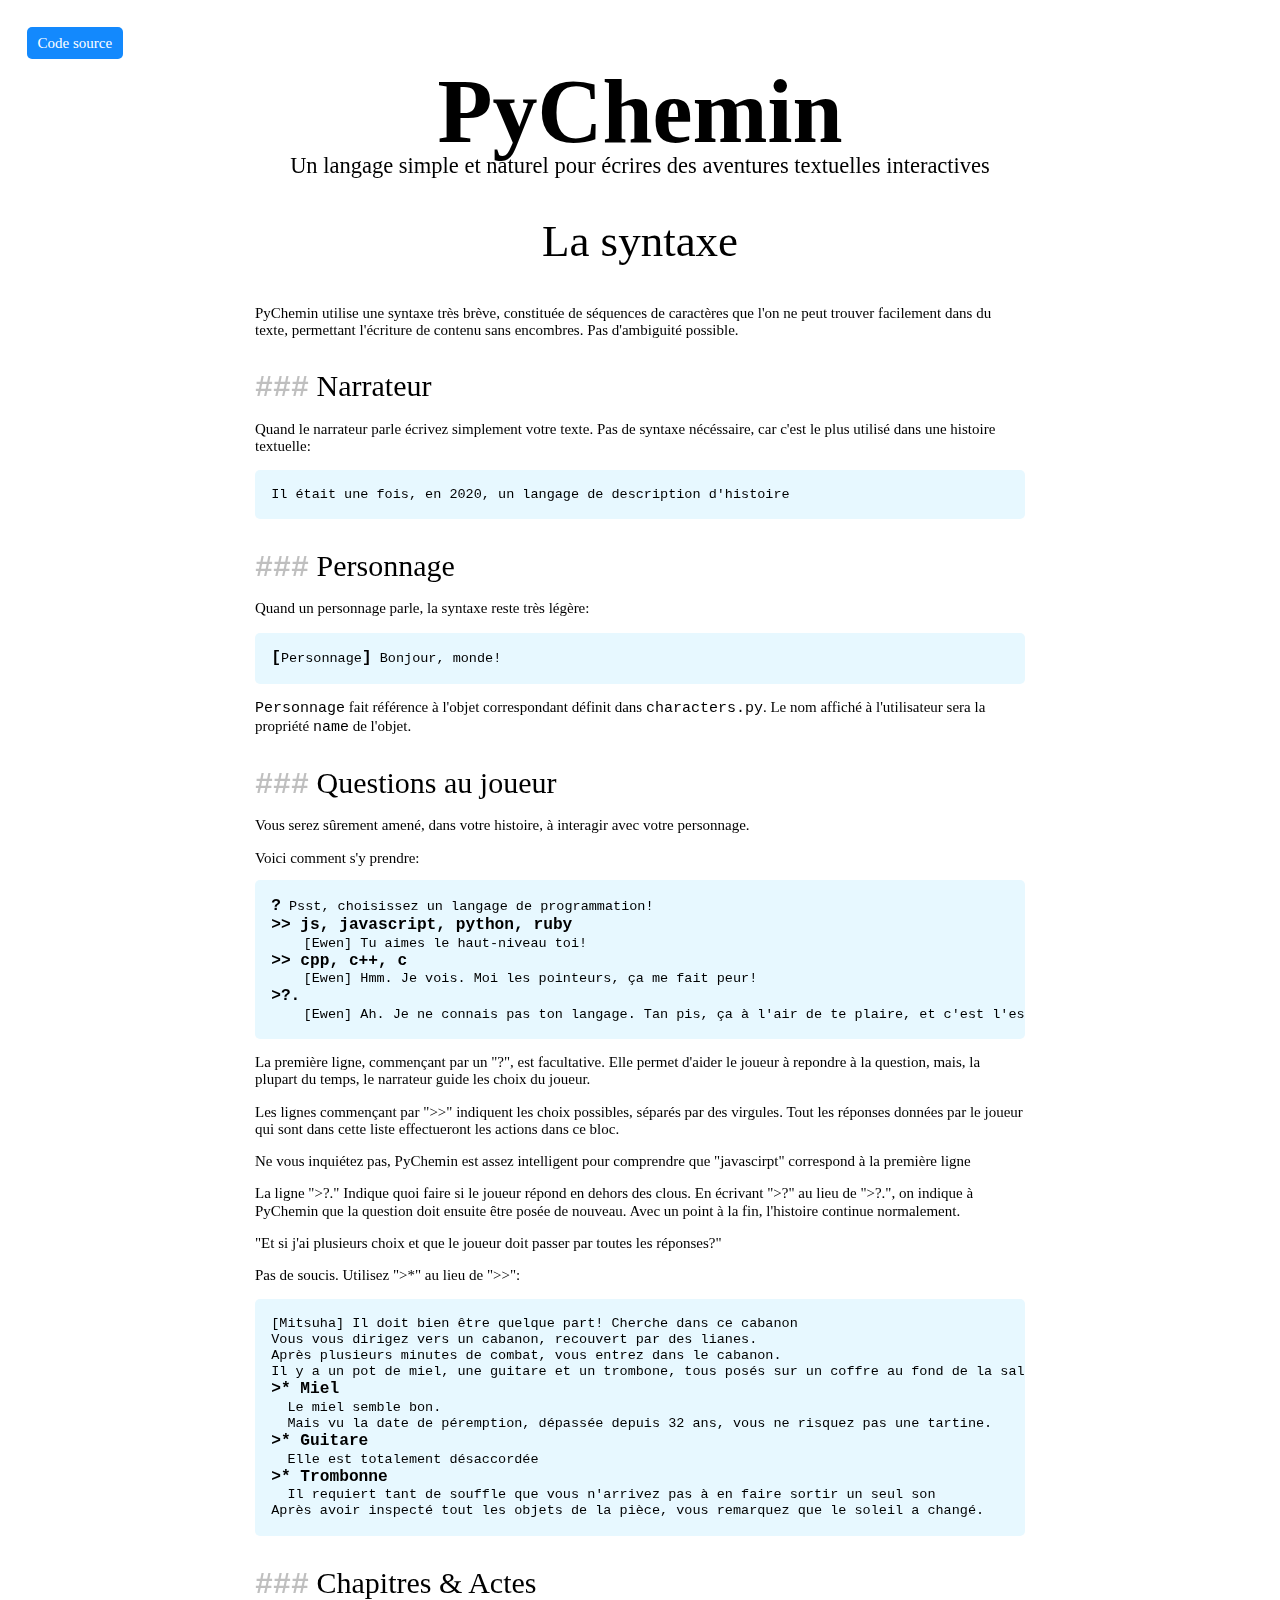
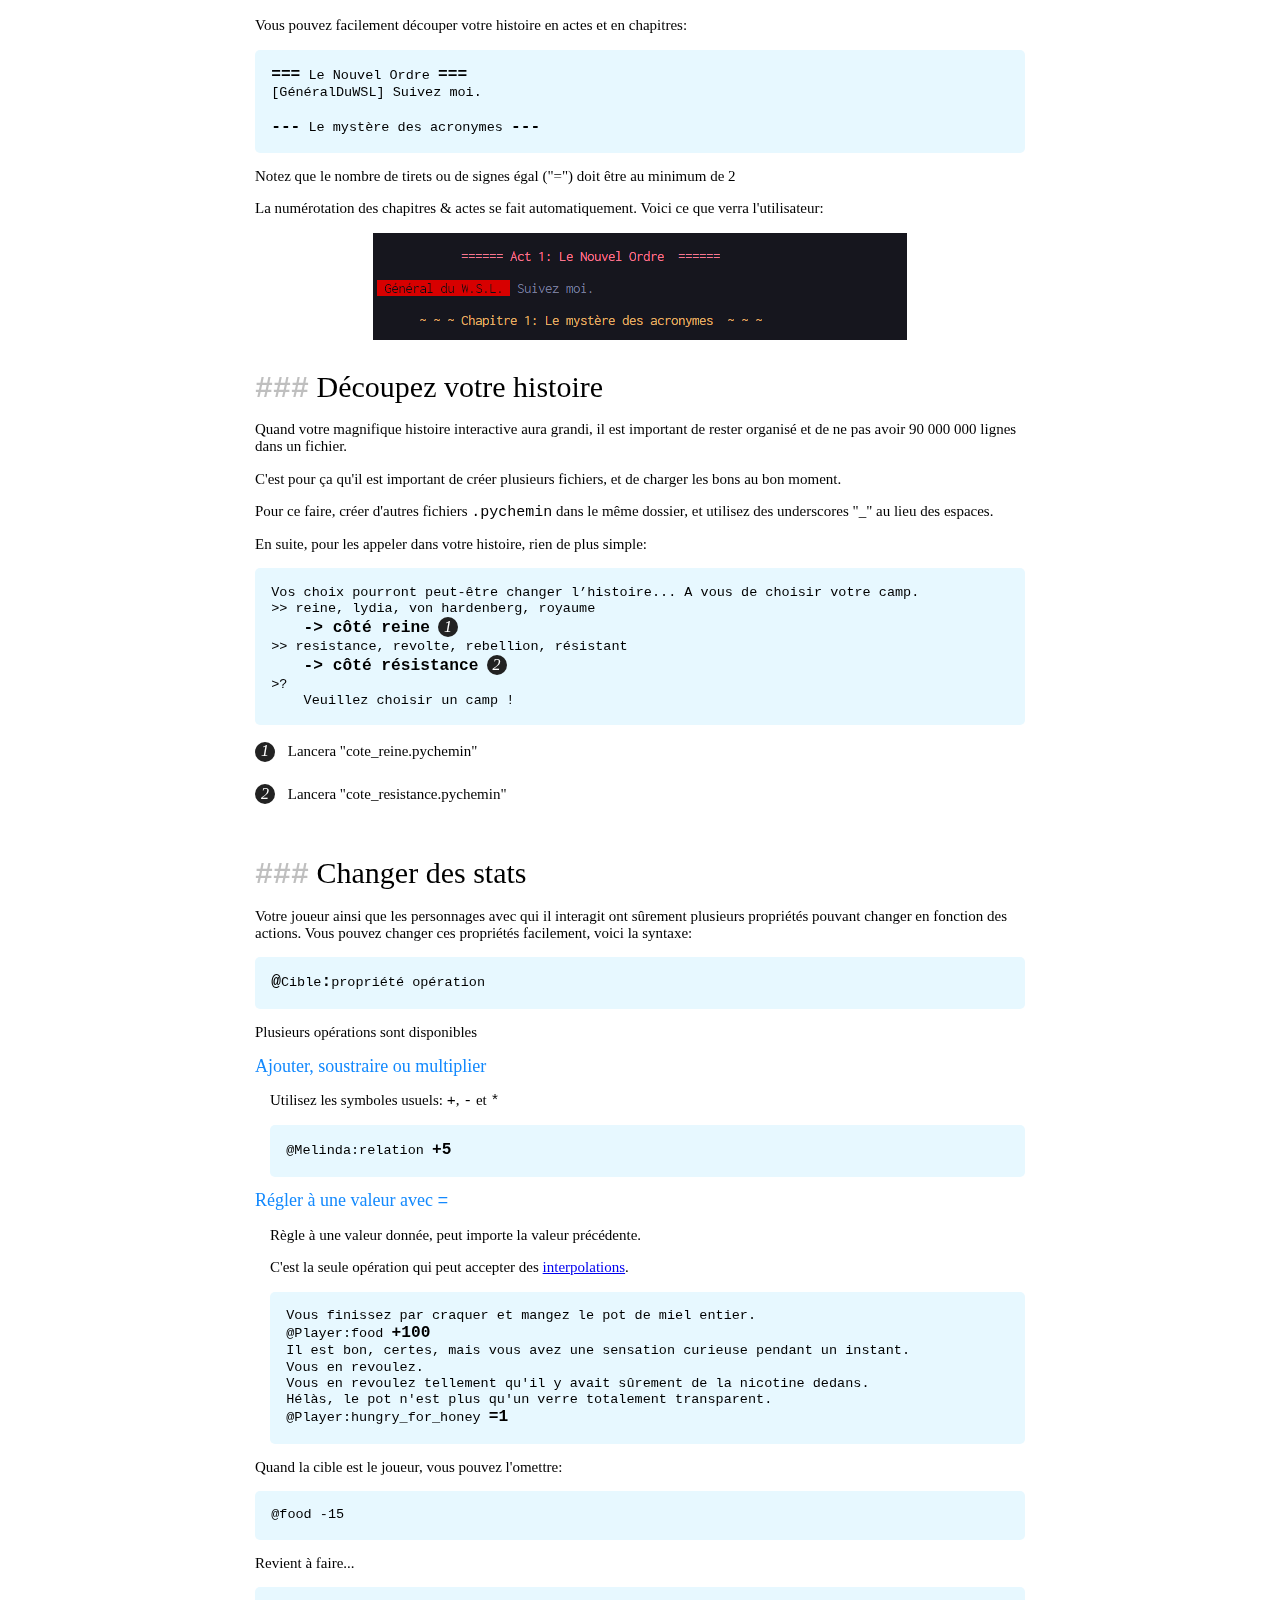
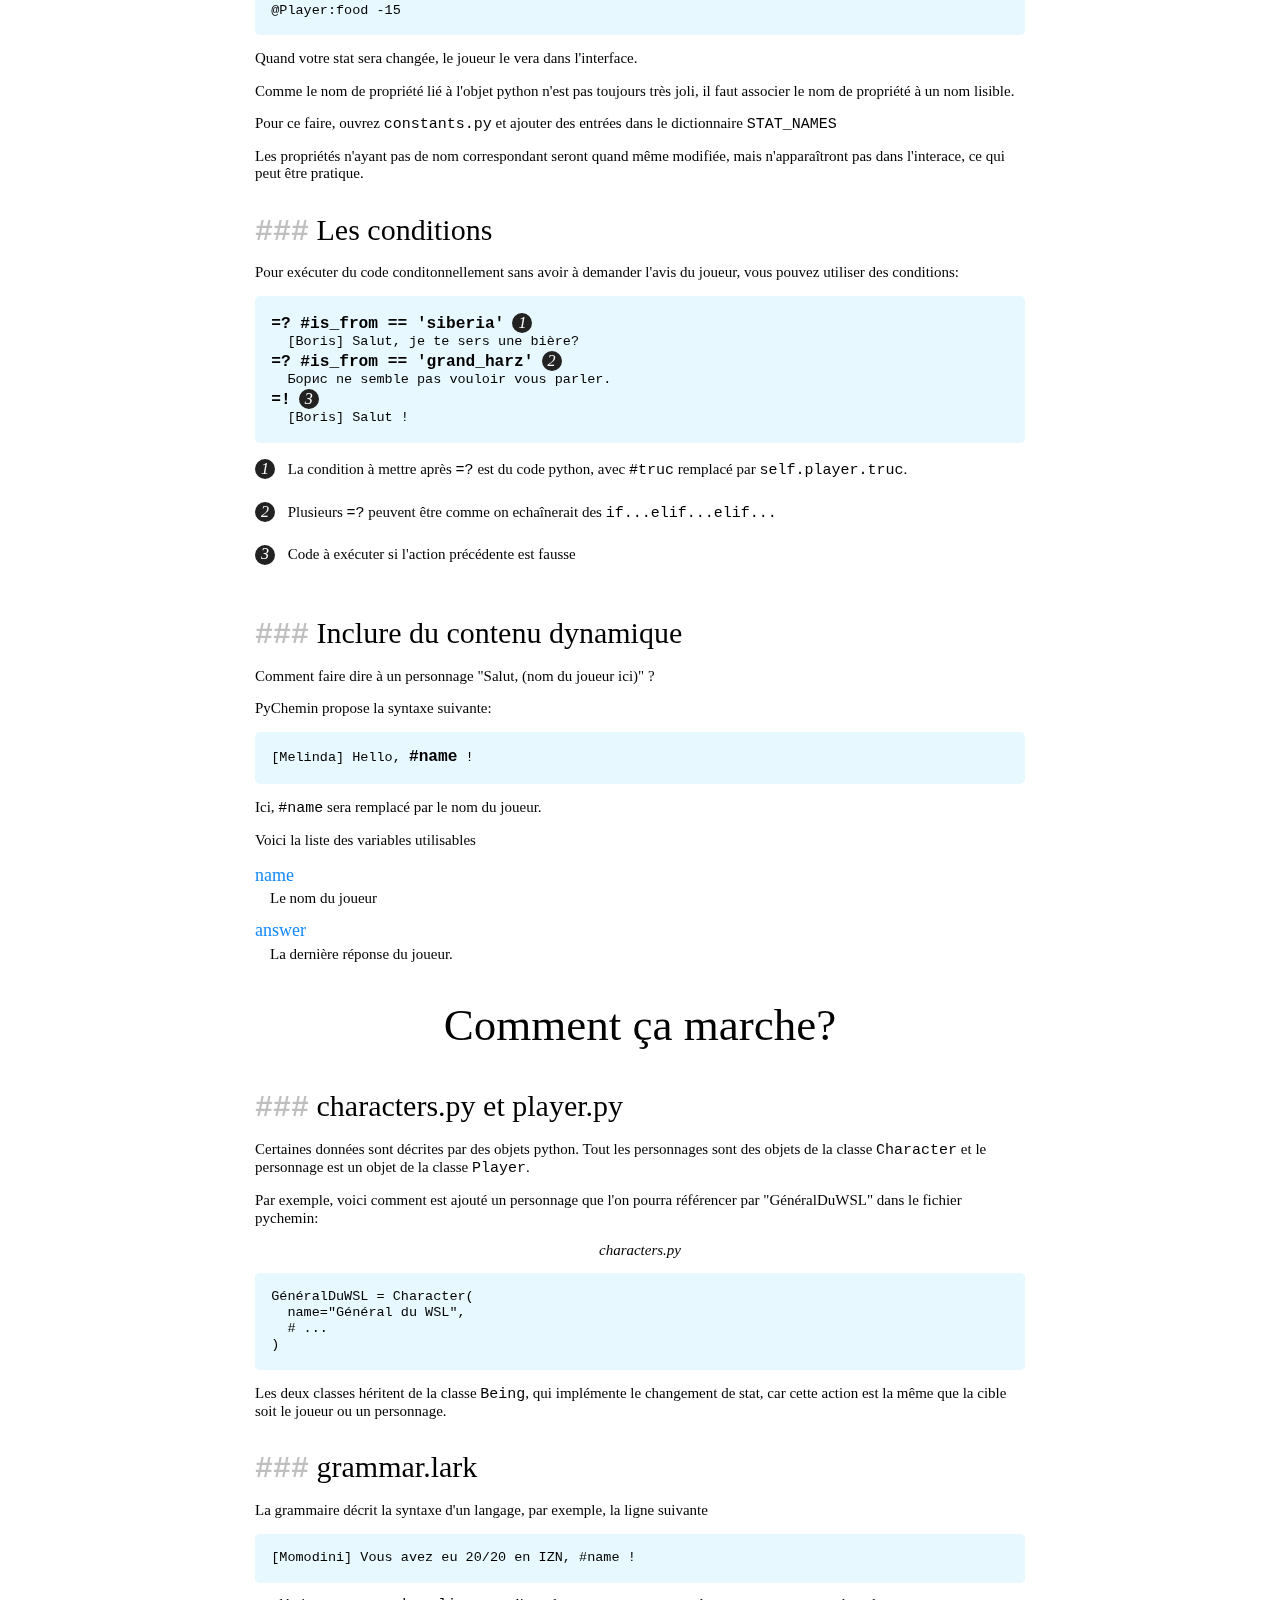
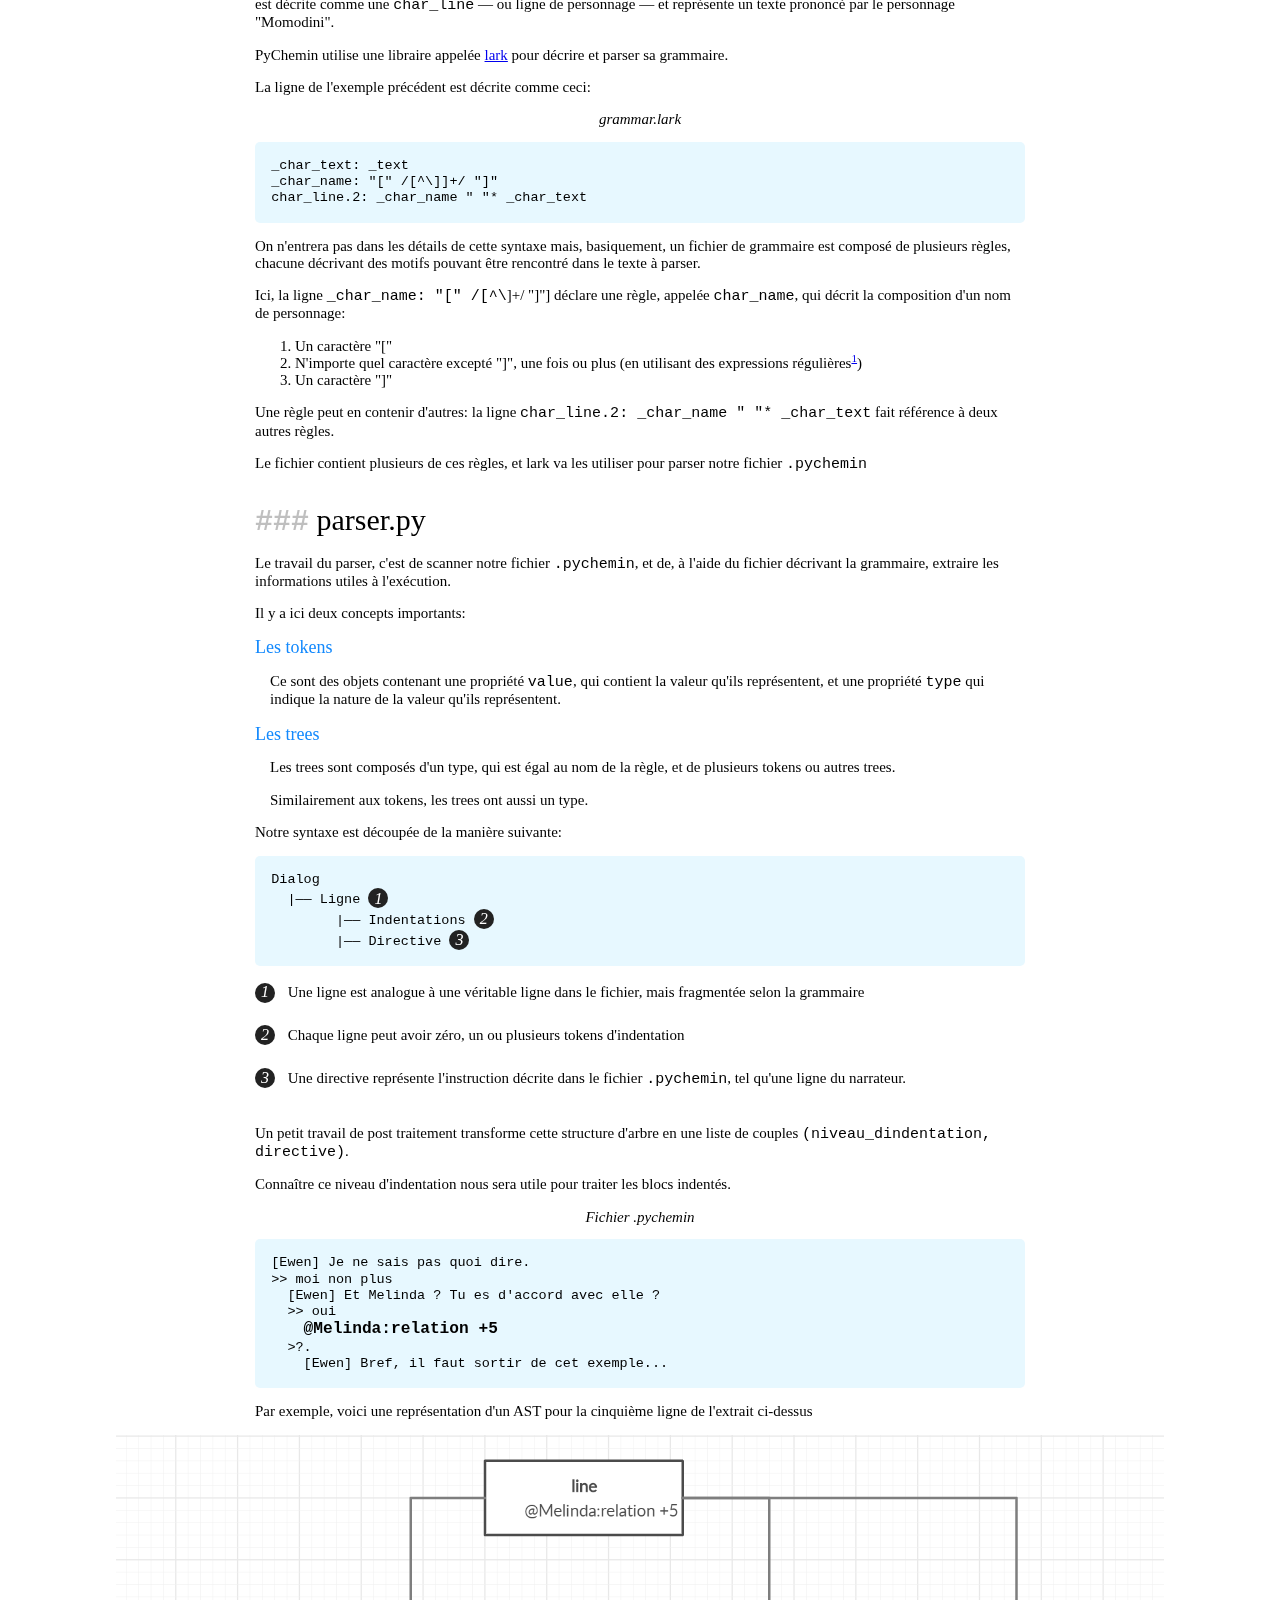
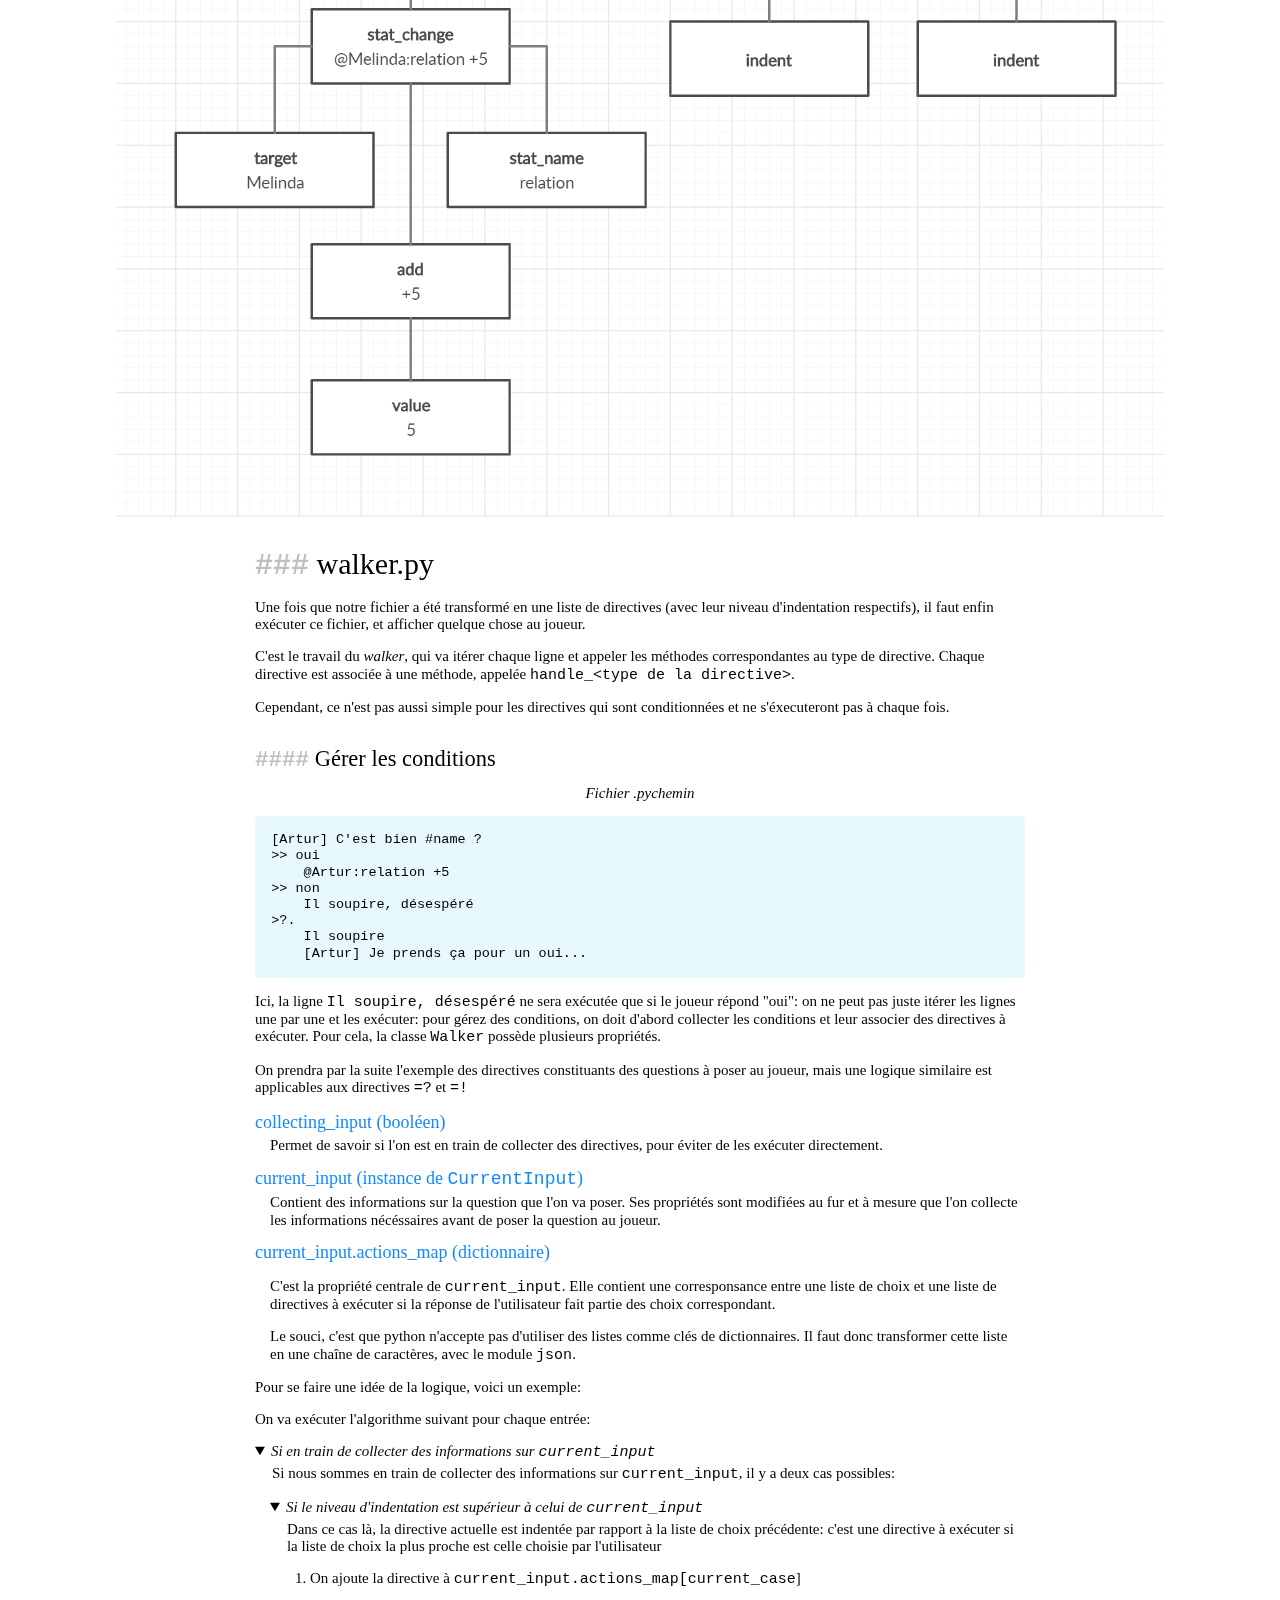
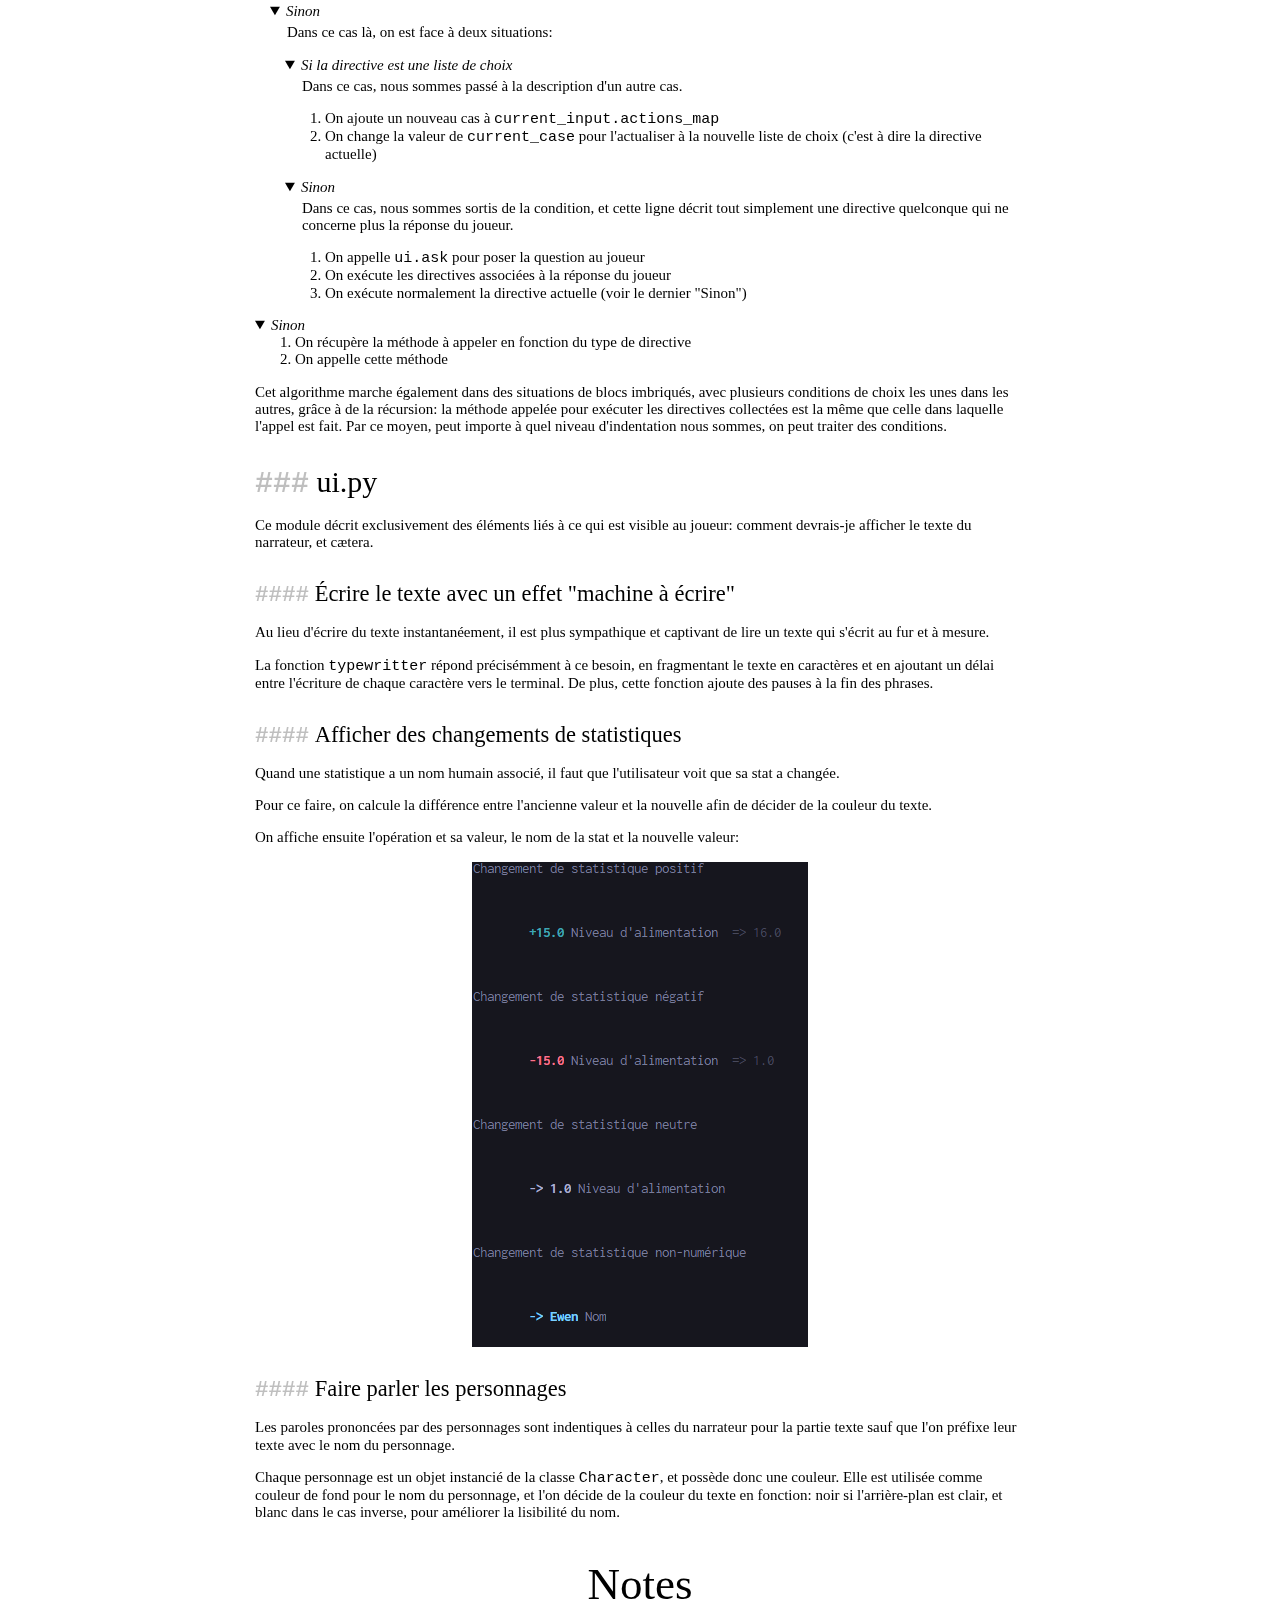
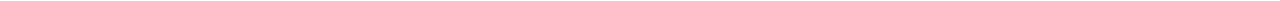
<file: docs/index.html>
<!DOCTYPE html>
<html lang="en">
  <head>
    <meta charset="UTF-8"/>
    <meta name="viewport" content="width=device-width, initial-scale=1.0"/>
    <link rel="stylesheet" href="pychemin.css"/>
    <title>PyChemin</title>
  </head>
  <body>
    <h1>PyChemin</h1>
    <p class="intro">Un langage simple et naturel pour écrires des aventures textuelles interactives</p><a class="fixed btn" href="//github.com/ewen-lbh/hyperis">Code source</a>
    <h2>La syntaxe</h2>
    <p>PyChemin utilise une syntaxe très brève, constituée de séquences de caractères que l'on ne peut trouver facilement dans du texte, permettant l'écriture de contenu sans encombres. Pas d'ambiguité possible.</p>
    <h3>Narrateur</h3>
    <p>Quand le narrateur parle écrivez simplement votre texte. Pas de syntaxe nécéssaire, car c'est le plus utilisé dans une histoire textuelle:</p>
    <pre>Il était une fois, en 2020, un langage de description d'histoire</pre>
    <h3>Personnage</h3>
    <p>Quand un personnage parle, la syntaxe reste très légère:</p>
    <pre><strong>[</strong>Personnage<strong>]</strong> Bonjour, monde!</pre>
    <p><code>Personnage</code> fait référence à l'objet correspondant définit dans <code>characters.py</code>. Le nom affiché à l'utilisateur sera la propriété <code>name</code> de l'objet.</p>
    <h3>Questions au joueur</h3>
    <p>Vous serez sûrement amené, dans votre histoire, à interagir avec votre personnage.</p>Voici comment s'y prendre:
    <pre><strong>?</strong> Psst, choisissez un langage de programmation!
<strong>>> js, javascript, python, ruby</strong>
    [Ewen] Tu aimes le haut-niveau toi!
<strong>>> cpp, c++, c</strong>
    [Ewen] Hmm. Je vois. Moi les pointeurs, ça me fait peur!
<strong>>?.</strong>
    [Ewen] Ah. Je ne connais pas ton langage. Tan pis, ça à l'air de te plaire, et c'est l'essentiel!</pre>
    <p>La première ligne, commençant par un "?", est facultative. Elle permet d'aider le joueur à repondre à la question, mais, la plupart du temps, le narrateur guide les choix du joueur.</p>
    <p>Les lignes commençant par ">>" indiquent les choix possibles, séparés par des virgules. Tout les réponses données par le joueur qui sont dans cette liste effectueront les actions dans ce bloc.</p>
    <p>Ne vous inquiétez pas, PyChemin est assez intelligent pour comprendre que "javascirpt" correspond à la première ligne</p>
    <p>La ligne ">?." Indique quoi faire si le joueur répond en dehors des clous. En écrivant ">?" au lieu de ">?.", on indique à PyChemin que la question doit ensuite être posée de nouveau. Avec un point à la fin, l'histoire continue normalement.</p>
    <p>"Et si j'ai plusieurs choix et que le joueur doit passer par toutes les réponses?"</p>
    <p>Pas de soucis. Utilisez ">*" au lieu de ">>":</p>
    <pre>[Mitsuha] Il doit bien être quelque part! Cherche dans ce cabanon
Vous vous dirigez vers un cabanon, recouvert par des lianes.
Après plusieurs minutes de combat, vous entrez dans le cabanon.
Il y a un pot de miel, une guitare et un trombone, tous posés sur un coffre au fond de la salle.
<strong>>* Miel</strong>
  Le miel semble bon. 
  Mais vu la date de péremption, dépassée depuis 32 ans, vous ne risquez pas une tartine.
<strong>>* Guitare</strong>
  Elle est totalement désaccordée
<strong>>* Trombonne</strong>
  Il requiert tant de souffle que vous n'arrivez pas à en faire sortir un seul son
Après avoir inspecté tout les objets de la pièce, vous remarquez que le soleil a changé.
</pre>
    <h3>Chapitres & Actes</h3>
    <p>Vous pouvez facilement découper votre histoire en actes et en chapitres:
      <pre><strong>===</strong> Le Nouvel Ordre <strong>===</strong>
[GénéralDuWSL] Suivez moi.

<strong>---</strong> Le mystère des acronymes <strong>---</strong></pre>
      <p>Notez que le nombre de tirets ou de signes égal ("=") doit être au minimum de 2</p>
      <p>La numérotation des chapitres & actes se fait automatiquement. Voici ce que verra l'utilisateur:</p>
      <div class="image"><img src="./chapters_acts.png"/></div>
    </p>
    <h3>Découpez votre histoire</h3>
    <p>Quand votre magnifique histoire interactive aura grandi, il est important de rester organisé et de ne pas avoir 90 000 000 lignes dans un fichier. </p>
    <p>C'est pour ça qu'il est important de créer plusieurs fichiers, et de charger les bons au bon moment.</p>
    <p>Pour ce faire, créer d'autres fichiers <code>.pychemin</code> dans le même dossier, et utilisez des underscores "_" au lieu des espaces.</p>
    <p>En suite, pour les appeler dans votre histoire, rien de plus simple:</p>
    <pre>Vos choix pourront peut-être changer l’histoire... A vous de choisir votre camp.
>> reine, lydia, von hardenberg, royaume
    <strong>-> côté reine</strong> <em>1</em>
>> resistance, revolte, rebellion, résistant
    <strong>-> côté résistance</strong> <em>2</em>
>?
    Veuillez choisir un camp !</pre>
    <dl class="horizontal">
      <dt><em>1</em></dt>
      <dd>Lancera "cote_reine.pychemin"</dd><br/>
      <dt><em>2</em></dt>
      <dd>Lancera "cote_resistance.pychemin"</dd>
    </dl>
    <h3>Changer des stats</h3>
    <p>Votre joueur ainsi que les personnages avec qui il interagit ont sûrement plusieurs propriétés pouvant changer en fonction des actions. Vous pouvez changer ces propriétés facilement, voici la syntaxe:</p>
    <pre><strong>@</strong>Cible<strong>:</strong>propriété opération</pre>
    <p>Plusieurs opérations sont disponibles</p>
    <dl>
      <dt>Ajouter, soustraire ou multiplier</dt>
      <dd> 
        <p>Utilisez les symboles usuels: <code>+</code>, <code>-</code> et <code>*</code></p>
        <pre>@Melinda:relation <strong>+5</strong></pre>
      </dd>
      <dt>Régler à une valeur avec <code>=</code></dt>
      <dd>
        <p>Règle à une valeur donnée, peut importe la valeur précédente.</p>
        <p>C'est la seule opération qui peut accepter des <a href="#interpolations">interpolations</a>.</p>
        <pre>Vous finissez par craquer et mangez le pot de miel entier.
@Player:food <strong>+100</strong>
Il est bon, certes, mais vous avez une sensation curieuse pendant un instant.
Vous en revoulez.
Vous en revoulez tellement qu'il y avait sûrement de la nicotine dedans.
Hélàs, le pot n'est plus qu'un verre totalement transparent.
@Player:hungry_for_honey <strong>=1</strong></pre>
      </dd>
    </dl>
    <p>Quand la cible est le joueur, vous pouvez l'omettre:</p>
    <pre>@food -15</pre>
    <p>Revient à faire...</p>
    <pre>@Player:food -15</pre>
    <p>Quand votre stat sera changée, le joueur le vera dans l'interface.</p>
    <p>Comme le nom de propriété lié à l'objet python n'est pas toujours très joli, il faut associer le nom de propriété à un nom lisible.</p>
    <p>Pour ce faire, ouvrez <code>constants.py</code> et ajouter des entrées dans le dictionnaire <code>STAT_NAMES</code></p>
    <p>Les propriétés n'ayant pas de nom correspondant seront quand même modifiée, mais n'apparaîtront pas dans l'interace, ce qui peut être pratique.</p>
    <h3>Les conditions</h3>
    <p>Pour exécuter du code conditonnellement sans avoir à demander l'avis du joueur, vous pouvez utiliser des conditions:</p>
    <pre><strong>=? #is_from == 'siberia'</strong> <em>1</em>
  [Boris] Salut, je te sers une bière?
<strong>=? #is_from == 'grand_harz'</strong> <em>2</em>
  Борис ne semble pas vouloir vous parler.
<strong>=!</strong> <em>3</em>
  [Boris] Salut !</pre>
    <dl class="horizontal">
      <dt><em>1</em></dt>
      <dd>La condition à mettre après <code>=?</code> est du code python, avec <code>#truc</code> remplacé par <code>self.player.truc</code>.</dd><br/>
      <dt><em>2</em></dt>
      <dd>Plusieurs <code>=?</code> peuvent être comme on echaînerait des <code>if...elif...elif...</code></dd><br/>
      <dt><em>3</em></dt>
      <dd>Code à exécuter si l'action précédente est fausse</dd>
    </dl>
    <h3 id="interpolations">Inclure du contenu dynamique</h3>
    <p>Comment faire dire à un personnage "Salut, (nom du joueur ici)" ?</p>
    <p>PyChemin propose la syntaxe suivante:</p>
    <pre>[Melinda] Hello, <strong>#name</strong> !</pre>
    <p>Ici, <code>#name</code> sera remplacé par le nom du joueur.</p>
    <p>Voici la liste des variables utilisables</p>
    <dl>
      <dt>name</dt>
      <dd>Le nom du joueur</dd>
      <dt>answer</dt>
      <dd>La dernière réponse du joueur.</dd>
    </dl>
  </body>
  <h2>Comment ça marche?</h2>
  <h3>characters.py et player.py</h3>
  <p>Certaines données sont décrites par des objets python. Tout les personnages sont des objets de la classe <code>Character</code> et le personnage est un objet de la classe <code>Player</code>.</p>
  <p>Par exemple, voici comment est ajouté un personnage que l'on pourra référencer par "GénéralDuWSL" dans le fichier pychemin:</p>
  <div class="filename">characters.py</div>
  <pre>GénéralDuWSL = Character(
  name="Général du WSL",
  # ...
)</pre>
  <p>Les deux classes héritent de la classe <code>Being</code>, qui implémente le changement de stat, car cette action est la même que la cible soit le joueur ou un personnage.</p>
  <h3>grammar.lark</h3>
  <p>La grammaire décrit la syntaxe d'un langage, par exemple, la ligne suivante
    <pre>[Momodini] Vous avez eu 20/20 en IZN, #name !</pre>est décrite comme une <code>char_line</code> &mdash; ou ligne de personnage &mdash; et représente un texte prononcé par le personnage "Momodini".
  </p>
  <p>PyChemin utilise une libraire appelée <a href="https://lark-parser.readthedocs.io/en/latest/">lark</a> pour décrire et parser sa grammaire.</p>
  <p>La ligne de l'exemple précédent est décrite comme ceci:
    <div class="filename">grammar.lark</div>
    <pre>_char_text: _text
_char_name: "[" /[^\]]+/ "]"
char_line.2: _char_name " "* _char_text</pre>
  </p>
  <p>On n'entrera pas dans les détails de cette syntaxe mais, basiquement, un fichier de grammaire est composé de plusieurs règles, chacune décrivant des motifs pouvant être rencontré dans le texte à parser.</p>
  <p>Ici, la ligne <code>_char_name: "[" /[^\</code>]+/ "]"] déclare une règle, appelée <code>char_name</code>, qui décrit la composition d'un nom de personnage:</p>
  <ol>
    <li>Un caractère "[" </li>
    <li id="fn-1-ref-1">N'importe quel caractère excepté "]", une fois ou plus (en utilisant des expressions régulières<sup><a href="#fn-1" title="Nous n'expliquerons pas les expressions régulières ici, mais vous pouvez vous renseigner en ligne">1</a></sup>)</li>
    <li>Un caractère "]"</li>
  </ol>
  <p>Une règle peut en contenir d'autres: la ligne <code>char_line.2: _char_name " "* _char_text</code> fait référence à deux autres règles.</p>
  <p>Le fichier contient plusieurs de ces règles, et lark va les utiliser pour parser notre fichier <code>.pychemin</code></p>
  <h3>parser.py</h3>
  <p>Le travail du parser, c'est de scanner notre fichier <code>.pychemin</code>, et de, à l'aide du fichier décrivant la grammaire, extraire les informations utiles à l'exécution.</p>
  <p>Il y a ici deux concepts importants:</p>
  <dl>
    <dt>Les tokens</dt>
    <dd> 
      <p>Ce sont des objets contenant une propriété <code>value</code>, qui contient la valeur qu'ils représentent, et une propriété <code>type</code> qui indique la nature de la valeur qu'ils représentent.</p>
    </dd>
    <dt>Les trees</dt>
    <dd>
      <p>Les trees sont composés d'un type, qui est égal au nom de la règle, et de plusieurs tokens ou autres trees.</p>
      <p>Similairement aux tokens, les trees ont aussi un type.</p>
    </dd>
  </dl>
  <p>Notre syntaxe est découpée de la manière suivante:</p>
  <pre>Dialog
  |—— Ligne <em>1</em>
        |—— Indentations <em>2</em>
        |—— Directive <em>3</em></pre>
  <dl class="horizontal">
    <dt><em>1</em></dt>
    <dd>Une ligne est analogue à une véritable ligne dans le fichier, mais fragmentée selon la grammaire</dd><br/>
    <dt><em>2</em></dt>
    <dd>Chaque ligne peut avoir zéro, un ou plusieurs tokens d'indentation</dd><br/>
    <dt><em>3</em></dt>
    <dd>Une directive représente l'instruction décrite dans le fichier <code>.pychemin</code>, tel qu'une ligne du narrateur.</dd>
  </dl>
  <p>Un petit travail de post traitement transforme cette structure d'arbre en une liste de couples <code>(niveau_dindentation, directive)</code>.</p>
  <p>Connaître ce niveau d'indentation nous sera utile pour traiter les blocs indentés.</p>
  <div class="filename">Fichier .pychemin</div>
  <pre>[Ewen] Je ne sais pas quoi dire.
>> moi non plus
  [Ewen] Et Melinda ? Tu es d'accord avec elle ?
  >> oui
    <strong>@Melinda:relation +5</strong>
  >?.
    [Ewen] Bref, il faut sortir de cet exemple...</pre>
  <p>Par exemple, voici une représentation d'un AST pour la cinquième ligne de l'extrait ci-dessus</p>
  <div class="image"><img src="./ast_hyperis.png"/></div>
  <h3>walker.py</h3>
  <p>Une fois que notre fichier a été transformé en une liste de directives (avec leur niveau d'indentation respectifs), il faut enfin exécuter ce fichier, et afficher quelque chose au joueur.</p>
  <p>C'est le travail du <span class="italic">walker</span>, qui va itérer chaque ligne et appeler les méthodes correspondantes au type de directive. Chaque directive est associée à une méthode, appelée <code>handle_&lt;type de la directive&gt;</code>.</p>
  <p>Cependant, ce n'est pas aussi simple pour les directives qui sont conditionnées et ne s'éxecuteront pas à chaque fois.</p>
  <h4>Gérer les conditions</h4>
  <div class="filename">Fichier .pychemin</div>
  <pre>[Artur] C'est bien #name ?
>> oui
    @Artur:relation +5
>> non
    Il soupire, désespéré
>?.
    Il soupire
    [Artur] Je prends ça pour un oui...</pre>
  <p>Ici, la ligne <code>Il soupire, désespéré</code> ne sera exécutée que si le joueur répond "oui": on ne peut pas juste itérer les lignes une par une et les exécuter: pour gérez des conditions, on doit d'abord collecter les conditions et leur associer des directives à exécuter. Pour cela, la classe <code>Walker</code> possède plusieurs propriétés.</p>
  <p>On prendra par la suite l'exemple des directives constituants des questions à poser au joueur, mais une logique similaire est applicables aux directives <code>=?</code> et <code>=!</code></p>
  <dl>
    <dt>collecting_input (booléen)</dt>
    <dd>Permet de savoir si l'on est en train de collecter des directives, pour éviter de les exécuter directement.</dd>
    <dt>current_input (instance de <code>CurrentInput</code>)</dt>
    <dd>Contient des informations sur la question que l'on va poser. Ses propriétés sont modifiées au fur et à mesure que l'on collecte les informations nécéssaires avant de poser la question au joueur.</dd>
    <dt>current_input.actions_map (dictionnaire)</dt>
    <dd> 
      <p>C'est la propriété centrale de <code>current_input</code>. Elle contient une corresponsance entre une liste de choix et une liste de directives à exécuter si la réponse de l'utilisateur fait partie des choix correspondant. </p>
      <p>Le souci, c'est que python n'accepte pas d'utiliser des listes comme clés de dictionnaires. Il faut donc transformer cette liste en une chaîne de caractères, avec le module <code>json</code>.</p>
    </dd>
    <p>Pour se faire une idée de la logique, voici un exemple:</p>
    <p>On va exécuter l'algorithme suivant pour chaque entrée:</p>
    <details open="open">
      <summary>Si en train de collecter des informations sur <code>current_input</code> </summary>
      <p>Si nous sommes en train de collecter des informations sur <code>current_input</code>, il y a deux cas possibles:</p>
      <details open="open">
        <summary>Si le niveau d'indentation est supérieur à celui de <code>current_input</code></summary>
        <p>Dans ce cas là, la directive actuelle est indentée par rapport à la liste de choix précédente: c'est une directive à exécuter si la liste de choix la plus proche est celle choisie par l'utilisateur</p>
        <ol>
          <li>On ajoute la directive à <code>current_input.actions_map[current_case</code>]</li>
        </ol>
      </details>
      <details open="open">
        <summary>Sinon</summary>
        <p>Dans ce cas là, on est face à deux situations:</p>
        <details open="open">
          <summary>Si la directive est une liste de choix</summary>
          <p>Dans ce cas, nous sommes passé à la description d'un autre cas.</p>
          <ol>
            <li>On ajoute un nouveau cas à <code>current_input.actions_map</code></li>
            <li>On change la valeur de <code>current_case</code> pour l'actualiser à la nouvelle liste de choix (c'est à dire la directive actuelle)</li>
          </ol>
        </details>
        <details open="open">
          <summary>Sinon</summary>
          <p>Dans ce cas, nous sommes sortis de la condition, et cette ligne décrit tout simplement une directive quelconque qui ne concerne plus la réponse du joueur.</p>
          <ol>
            <li>On appelle <code>ui.ask</code> pour poser la question au joueur</li>
            <li>On exécute les directives associées à la réponse du joueur</li>
            <li>On exécute normalement la directive actuelle (voir le dernier "Sinon")</li>
          </ol>
        </details>
      </details>
    </details>
    <details open="open">
      <summary>Sinon</summary>
      <ol>
        <li>On récupère la méthode à appeler en fonction du type de directive</li>
        <li>On appelle cette méthode</li>
      </ol>
    </details>
    <p>Cet algorithme marche également dans des situations de blocs imbriqués, avec plusieurs conditions de choix les unes dans les autres, grâce à de la récursion: la méthode appelée pour exécuter les directives collectées est la même que celle dans laquelle l'appel est fait. Par ce moyen, peut importe à quel niveau d'indentation nous sommes, on peut traiter des conditions.</p>
    <h3>ui.py</h3>
    <p>Ce module décrit exclusivement des éléments liés à ce qui est visible au joueur: comment devrais-je afficher le texte du narrateur, et cætera.</p>
    <h4>Écrire le texte avec un effet "machine à écrire"</h4>
    <p>Au lieu d'écrire du texte instantanéement, il est plus sympathique et captivant de lire un texte qui s'écrit au fur et à mesure. </p>
    <p>La fonction <code>typewritter</code> répond précisémment à ce besoin, en fragmentant le texte en caractères et en ajoutant un délai entre l'écriture de chaque caractère vers le terminal. De plus, cette fonction ajoute des pauses à la fin des phrases.</p>
    <h4>Afficher des changements de statistiques</h4>
    <p>Quand une statistique a un nom humain associé, il faut que l'utilisateur voit que sa stat a changée.</p>
    <p>Pour ce faire, on calcule la différence entre l'ancienne valeur et la nouvelle afin de décider de la couleur du texte.</p>
    <p>On affiche ensuite l'opération et sa valeur, le nom de la stat et la nouvelle valeur:</p>
    <div class="image"><img src="./stat-changes-ui.png"/></div>
    <h4>Faire parler les personnages</h4>
    <p>Les paroles prononcées par des personnages sont indentiques à celles du narrateur pour la partie texte sauf que l'on préfixe leur texte avec le nom du personnage. </p>
    <p>Chaque personnage est un objet instancié de la classe <code>Character</code>, et possède donc une couleur. Elle est utilisée comme couleur de fond pour le nom du personnage, et l'on décide de la couleur du texte en fonction: noir si l'arrière-plan est clair, et blanc dans le cas inverse, pour améliorer la lisibilité du nom.</p>
  </dl>
  <h2>Notes</h2>
  <p id="fn-1"><sup>1</sup> Nous n'expliquerons pas les expressions régulières ici, mais vous pouvez vous renseigner en ligne <a href="#fn-1-ref-1">↑</a></p>
</html>
</file>
<file: docs/pychemin.css>
@font-face{font-family:'CircularStd';src:url("https://static.mx3creations.com/CircularStd-Black.woff2") format('woff2'), url("https://static.mx3creations.com/CircularStd-Black.woff") format('woff');font-weight:900;font-style:normal}@font-face{font-family:'CircularStd';src:url("https://static.mx3creations.com/CircularStd-BoldItalic.woff2") format('woff2'), url("https://static.mx3creations.com/CircularStd-BoldItalic.woff") format('woff');font-weight:bold;font-style:italic}@font-face{font-family:'CircularStd';src:url("https://static.mx3creations.com/CircularStd-BlackItalic.woff2") format('woff2'), url("https://static.mx3creations.com/CircularStd-BlackItalic.woff") format('woff');font-weight:900;font-style:italic}@font-face{font-family:'CircularStd';src:url("https://static.mx3creations.com/CircularStd-Medium.woff2") format('woff2'), url("https://static.mx3creations.com/CircularStd-Medium.woff") format('woff');font-weight:500;font-style:normal}@font-face{font-family:'CircularStd';src:url("https://static.mx3creations.com/CircularStd-Book.woff") format('woff');font-weight:normal;font-style:normal}@font-face{font-family:'CircularStd';src:url("https://static.mx3creations.com/CircularStd-BookItalic.woff2") format('woff2'), url("https://static.mx3creations.com/CircularStd-BookItalic.woff") format('woff');font-weight:normal;font-style:italic}@font-face{font-family:'CircularStd';src:url("https://static.mx3creations.com/CircularStd-Bold.woff2") format('woff2'), url("https://static.mx3creations.com/CircularStd-Bold.woff") format('woff');font-weight:bold;font-style:normal}@font-face{font-family:'CircularStd';src:url("https://static.mx3creations.com/CircularStd-MediumItalic.woff2") format('woff2'), url("https://static.mx3creations.com/CircularStd-MediumItalic.woff") format('woff');font-weight:500;font-style:italic}*,:after,:before{-webkit-box-sizing:inherit;box-sizing:inherit}html{-webkit-box-sizing:border-box;box-sizing:border-box}input[type=email],input[type=password],input[type=search],input[type=text]{-webkit-appearance:none;-moz-appearance:none}html{line-height:1.15;-ms-text-size-adjust:100%;-webkit-text-size-adjust:100%}body{margin:0}article,aside,footer,header,nav,section{display:block}h1{font-size:2em;margin:0.67em 0}figcaption,figure,main{display:block}figure{margin:1em 40px}hr{-webkit-box-sizing:content-box;box-sizing:content-box;height:0;overflow:visible}pre{font-family:monospace, monospace;font-size:1em}a{background-color:transparent;-webkit-text-decoration-skip:objects}abbr[title]{border-bottom:none;text-decoration:underline;-webkit-text-decoration:underline dotted;text-decoration:underline dotted}b,strong{font-weight:inherit}b,strong{font-weight:bolder}code,kbd,samp{font-family:monospace, monospace;font-size:1em}dfn{font-style:italic}mark{background-color:#ff0;color:#000}small{font-size:80%}sub,sup{font-size:75%;line-height:0;position:relative;vertical-align:baseline}sub{bottom:-0.25em}sup{top:-0.5em}audio,video{display:inline-block}audio:not([controls]){display:none;height:0}img{border-style:none}svg:not(:root){overflow:hidden}button,input,optgroup,select,textarea{font-family:sans-serif;font-size:100%;line-height:1.15;margin:0}button,input{overflow:visible}button,select{text-transform:none}[type=reset],[type=submit],button,html [type=button]{-webkit-appearance:button}[type=button]::-moz-focus-inner,[type=reset]::-moz-focus-inner,[type=submit]::-moz-focus-inner,button::-moz-focus-inner{border-style:none;padding:0}[type=button]:-moz-focusring,[type=reset]:-moz-focusring,[type=submit]:-moz-focusring,button:-moz-focusring{outline:1px dotted ButtonText}fieldset{padding:0.35em 0.75em 0.625em}legend{-webkit-box-sizing:border-box;box-sizing:border-box;color:inherit;display:table;max-width:100%;padding:0;white-space:normal}progress{display:inline-block;vertical-align:baseline}textarea{overflow:auto}[type=checkbox],[type=radio]{-webkit-box-sizing:border-box;box-sizing:border-box;padding:0}[type=number]::-webkit-inner-spin-button,[type=number]::-webkit-outer-spin-button{height:auto}[type=search]{-webkit-appearance:textfield;outline-offset:-2px}[type=search]::-webkit-search-cancel-button,[type=search]::-webkit-search-decoration{-webkit-appearance:none}::-webkit-file-upload-button{-webkit-appearance:button;font:inherit}details,menu{display:block}summary{display:list-item}canvas{display:inline-block}template{display:none}[hidden]{display:none}body{max-width:800px;margin:0 auto;font-family:'CircularStd';font-weight:200;font-size:15px;padding-bottom:100vh;scroll-padding-top:20px;padding:0 15px;overflow-x:hidden}h1{font-family:'CircularStd';font-weight:600;font-size:10vmin;margin-bottom:0}p.intro{margin-top:-0.5em;font-size:1.5em;text-align:center;font-weight:normal}.center,h1{text-align:center}.italic{font-style:italic}h2{text-align:center;font-size:3em;font-weight:normal;page-break-before:always;font-weight:normal}h3{font-size:2em;margin-bottom:0.5em;font-weight:500}h3:before{content:'###';font-family:'Ligconsolata', monospace;font-weight:600;margin-right:0.25em;opacity:0.25}.filename{font-style:italic;text-align:center}.btn{cursor:pointer;padding:0.5em 0.7em;background:#1389fd;color:#fff;border-radius:5px;text-decoration:none}.btn:hover{background:#006bd4;color:#c7edff}.btn.fixed{position:fixed;top:3vmin;left:3vmin;z-index:100}h4{font-size:1.5em;margin-bottom:0.5em;font-weight:normal}h4:before{content:'####';font-family:'Ligconsolata', monospace;font-weight:600;margin-right:0.25em;opacity:0.25}dl dd{margin-left:1em}dl dt{color:#1389fd;font-size:1.2em;margin-bottom:0.25em;margin-top:0.75em}dl.horizontal dd,dl.horizontal dt{display:inline-block;margin:0}dl.horizontal dt{margin-right:0.5em;margin-bottom:1.2em}pre{display:block;background:#e7f8ff;border-radius:5px;font-size:0.9em;padding:1.2em;white-space:pre;overflow-x:auto;line-height:1.2;font-family:'Ligconsolata', monospace;-webkit-font-feature-settings:'liga' 0;font-feature-settings:'liga' 0;vertical-align:middle}details details{margin-left:1em}details{margin-top:1em}summary{font-style:italic}details p{margin-top:0.25em;margin-left:1.125em}pre strong{font-weight:bold;font-size:1.2em;display:inline-block}em{font-family:'CircularStd';background:#222;display:-webkit-inline-box;display:-ms-inline-flexbox;display:inline-flex;-webkit-box-pack:center;-ms-flex-pack:center;justify-content:center;-webkit-box-align:center;-ms-flex-align:center;align-items:center;color:#fff;width:20px;height:20px;font-size:1rem;border-radius:50%}.image{width:100%;display:-webkit-box;display:-ms-flexbox;display:flex;-webkit-box-pack:center;-ms-flex-pack:center;justify-content:center}
</file>
